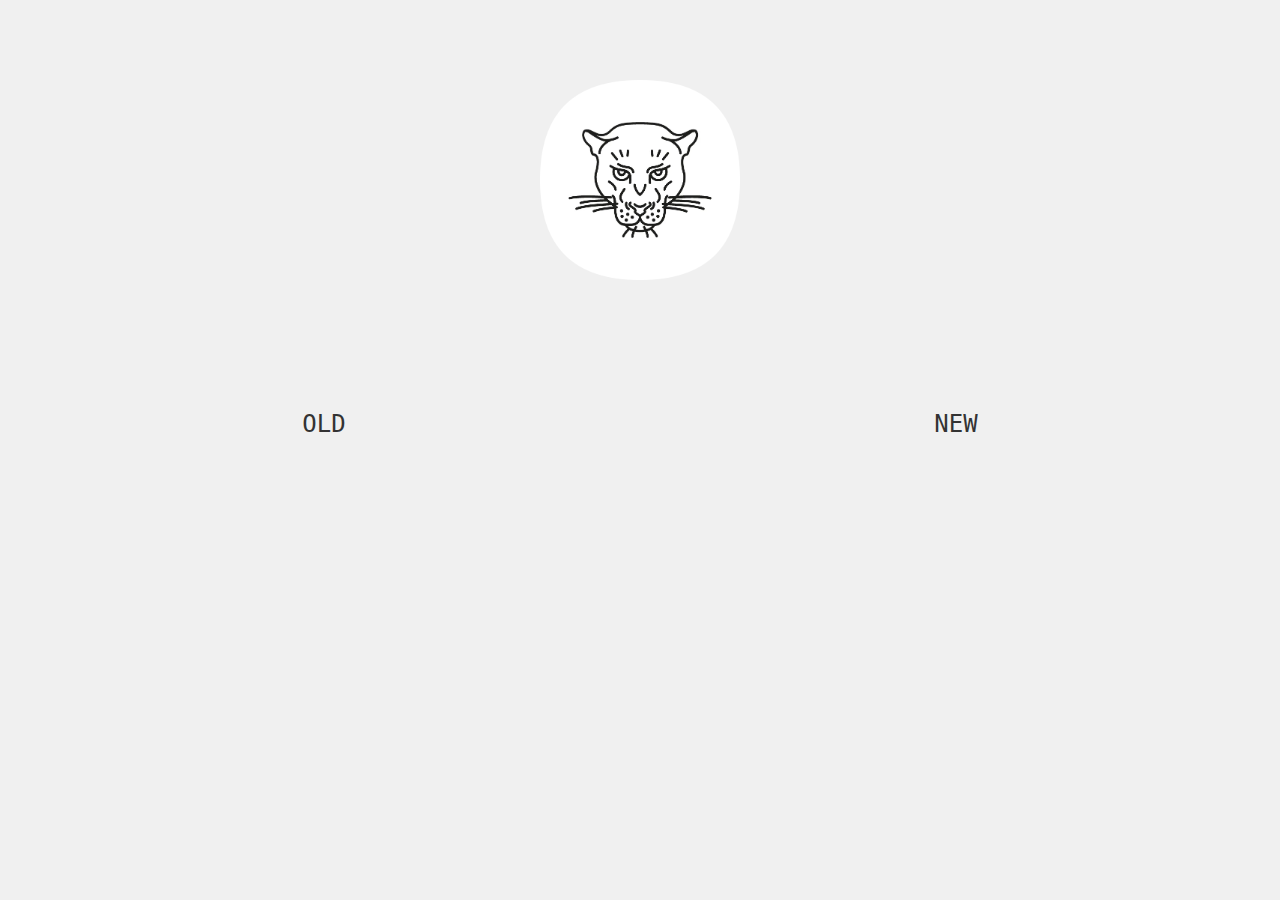
<file: index.html>
<!doctype html>
<html>
	<head>
		<style>
			body{background: #f0f0f0;text-align: center;font-family: monospace;font-size: 24px;}
			img{margin: 5rem auto;display: block;}
			nav{display: flex;align-items: center;}
			a{width: 50%;display: block;padding: 50px;color: #333;text-decoration: none;}
			a:hover{border: 1px solid #333;}
		</style>
	</head>
	<body>
		<img src="https://dilhanc.github.io/LaPanthere/New/img/logo.webp" width="200">
		<nav>
			<a href="https://dilhanc.github.io/LaPanthere/Old/">OLD</a>
			<a href="https://dilhanc.github.io/LaPanthere/New/">NEW</a>
		</nav>
	</body>
</html>
</file>
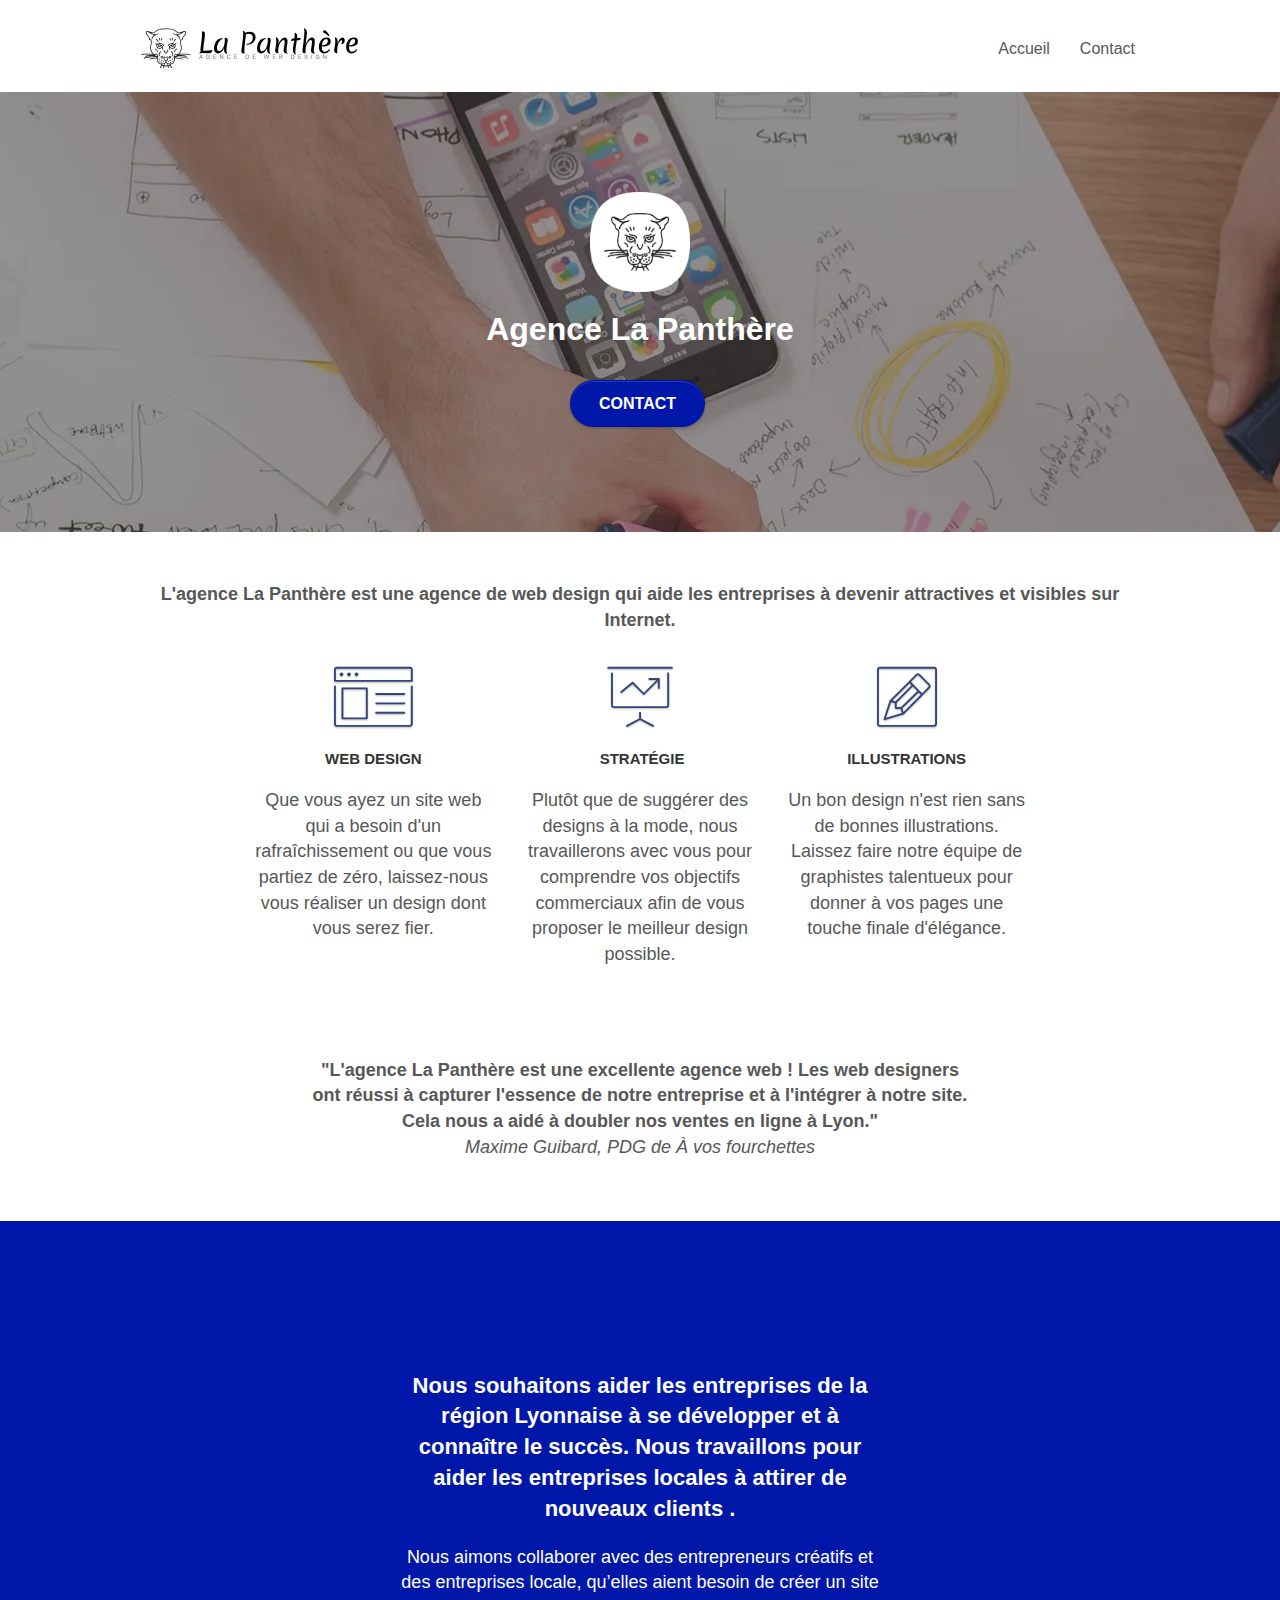
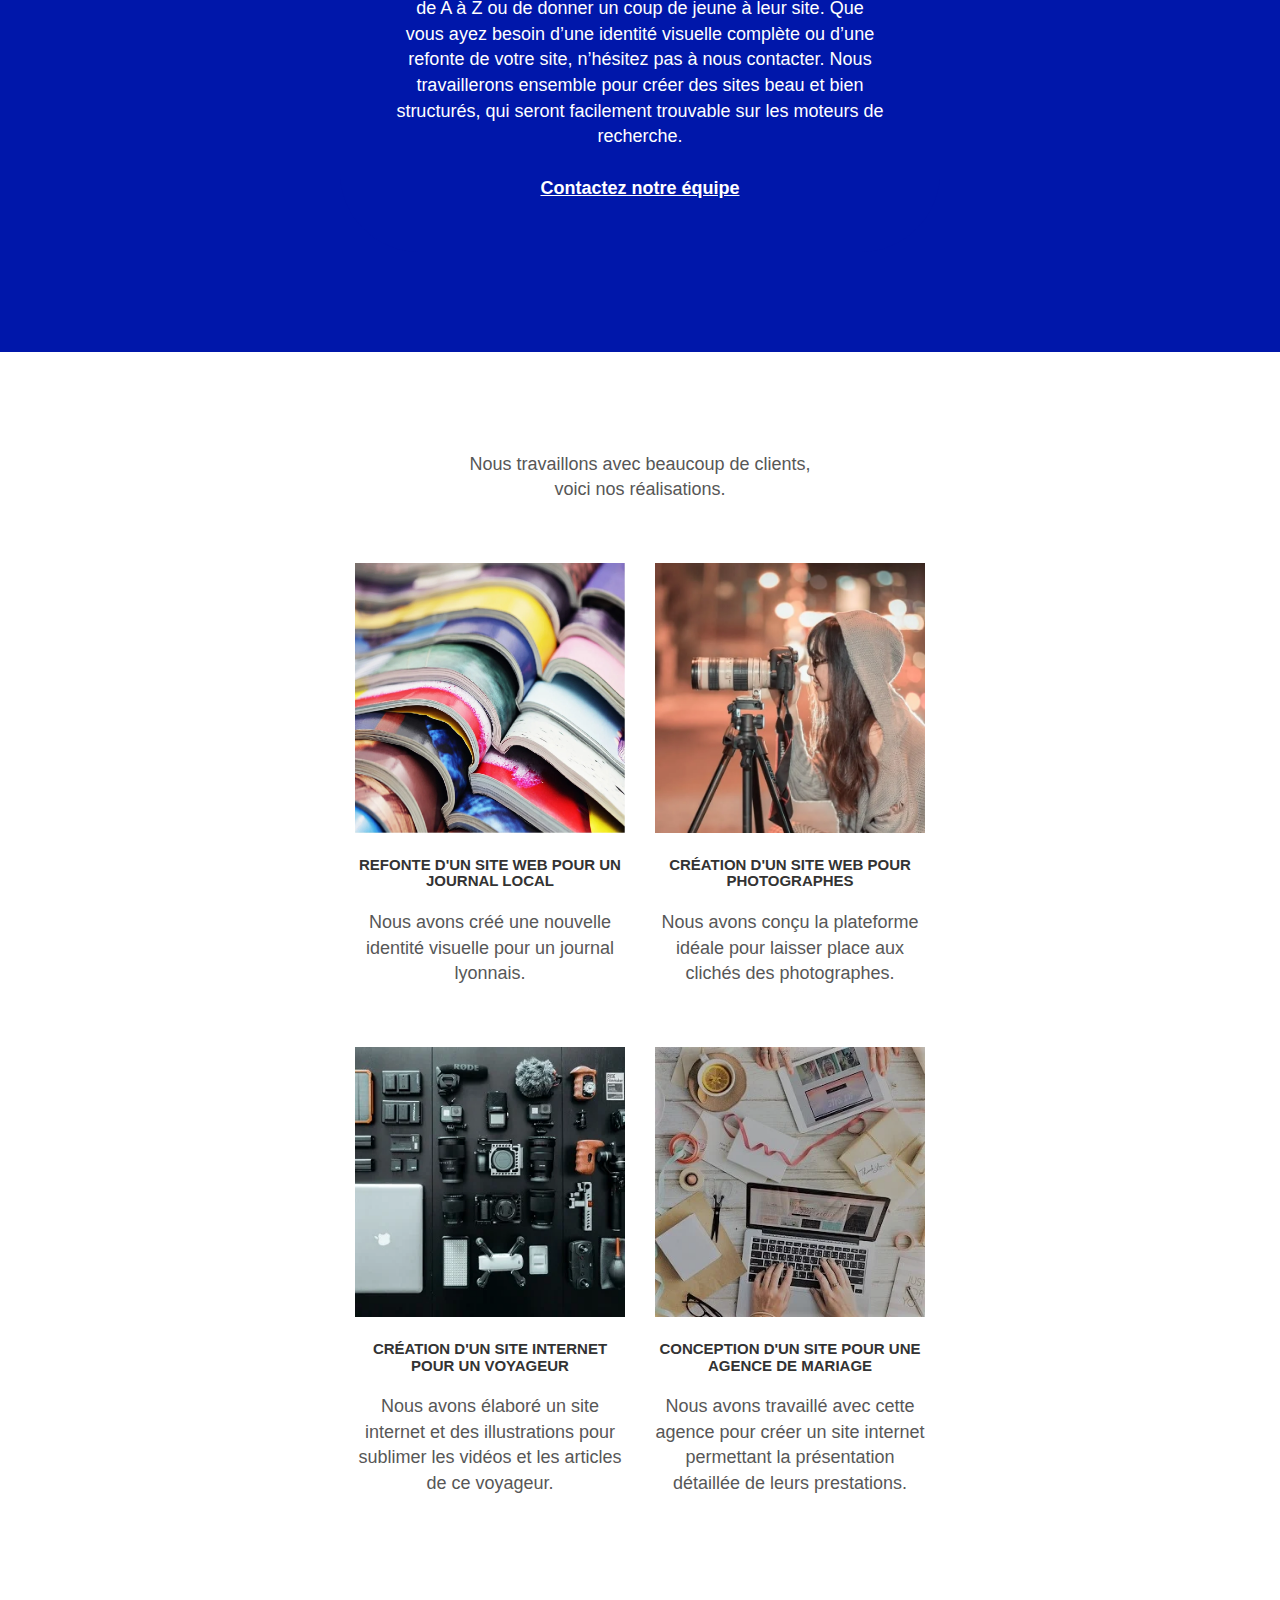
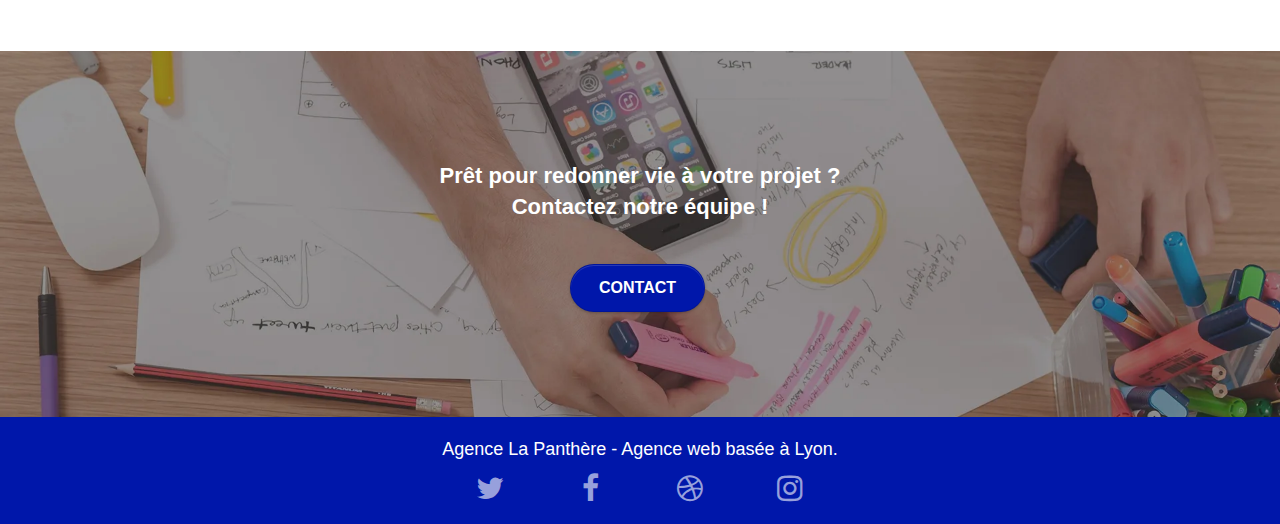
<file: New/index.html>
<!doctype html>
<html lang="fr-FR">
<head>
    <meta charset="utf-8">
    <meta name="keywords" content="seo, google, site web, site internet, agence design lyon">
    <meta name="description" content="La Panthère, entreprise de Web design à Lyon, qui conseille et aide les entreprises quel que soit leur domaine à réaliser leur futur projet.">
    <meta name="viewport" content="width=device-width, initial-scale=1.0, viewport-fit=cover">
	<meta name="robots" content="index, follow">
    <link rel="shortcut icon" type="image/png" href="./img/favicon.webp">
    <link rel="canonical" href="https://dilhanc.github.io/LaPanthere/New/">
	<link rel="stylesheet" type="text/css" href="./css/bootstrap.css">
	<link rel="stylesheet" type="text/css" href="style.css">
	<link rel="stylesheet" type="text/css" href="./css/font-awesome.css">
	<link rel="stylesheet" type="text/css" href="./css/et-line.css">
	
    
	<script src="./js/jquery-2.1.0.js"></script>
	<script src="./js/bootstrap.js"></script>
	<script src="./js/blocs.js"></script>
	<script src="./js/jquery.touchSwipe.js" defer></script>
	<script src="./js/gmaps.js"></script>

    <title>La Panthère - Agence de web design à Lyon</title>

    
<!-- Analytics -->
 
<!-- Analytics END -->
    
</head>
<body>
<!-- Principal conteneur -->
<div class="page-container">
    
<!-- bloc-0 -->
<header>
<div class="bloc bgc-white l-bloc " id="bloc-0">
	<div class="container bloc-sm">

		<nav class="navbar row">
			<div class="navbar-header">
				
				<a class="navbar-brand" href="index.html"><img src="img/agence-la-panthere-monochrome.svg" alt="paris web design logo agence web meilleure agence" height="40" /></a>
				
				<button id="nav-toggle" type="button" class="ui-navbar-toggle navbar-toggle" data-toggle="collapse" data-target=".navbar-1">
					<span class="sr-only">Toggle navigation</span>
					<span class="icon-bar"></span>
					<span class="icon-bar"></span>
					<span class="icon-bar"></span>
				</button>
			</div>
			<div class="collapse navbar-collapse navbar-1 special-dropdown-nav">
				<ul class="site-navigation nav navbar-nav">
					<li>
						<a href="index.html">Accueil</a>
					</li>
					<li>
					</li>
					<li>
						<a href="contact.html">Contact</a>
					</li>
				</ul>
			</div>
		</nav>
	</div>
</div>
<!-- bloc-0 END -->

<!-- bloc-1-presentation -->
<div class="bloc bgc-dark-slate-blue bg-banniere d-bloc bg-t-edge bloc-bg-texture texture-paper b-parallax" id="bloc-1-hero">
	<div class="container bloc-lg">
		<div class="row tight-width-whitespace">
			<div class="col-sm-12">
				<img src="img/logo.webp" class="center-block image-resize-mode" width="100" alt="Agence La Panthère, agence web paris, création logo paris" />
				<h1 class="text-center hero-bloc-text tc-white ">Agence La Panthère</h1>
				<div class="text-center">
					<a href="contact.html" class="btn btn-lg btn-clean btn-rd cta-hero btn-atomic-tangerine" id="cta-hero">Contact</a>
				</div>
			</div>
		</div>
	</div>
</div>
</header>
<!-- bloc-1-presentation END -->

<!-- bloc-2-services -->
<main>
<div class="bloc bgc-white l-bloc" id="bloc-2-services">
	<div class="container bloc-md">
		<div class="row">
			<div class="col-sm-12 text-center">
				<p><strong>L'agence La Panthère est une agence de web design qui aide les entreprises à devenir attractives et visibles sur Internet.</strong></p>
			</div>
		</div>
		<div class="row voffset-lg med-width-whitespace">
			<div class="col-sm-4">
				<div class="text-center">
					<span class="et-icon-browser sm-shadow icon-dark-slate-blue icons icon-lg"></span>
				</div>
				<h3 class="mg-md text-center">
					Web design
				</h3>
				<p class="text-center ">
					Que vous ayez un site web qui a besoin d'un rafraîchissement ou que vous partiez de zéro, laissez-nous vous réaliser un design dont vous serez fier.
				</p>
			</div>
			<div class="col-sm-4">
				<div class="text-center">
					<span class="et-icon-presentation sm-shadow icon-dark-slate-blue icons icon-lg"></span>
				</div>
				<h3 class="mg-md text-center">
					&nbsp;Stratégie
				</h3>
				<p class="text-center ">
					Plutôt que de suggérer des designs à la mode, nous travaillerons avec vous pour comprendre vos objectifs commerciaux afin de vous proposer le meilleur design possible.<br>
				</p>
			</div>
			<div class="col-sm-4">
				<div class="text-center">
					<span class="et-icon-edit sm-shadow icon-dark-slate-blue icons icon-lg"></span>
				</div>
				<h3 class="mg-md text-center">
					Illustrations
				</h3>
				<p class="text-center ">
					Un bon design n'est rien sans de bonnes illustrations. Laissez faire notre équipe de graphistes talentueux pour donner à vos pages une touche finale d'élégance.
				</p>
			</div>
		</div>
		<div class="row voffset-lg voffset">
			<div class="col-xs-12 col-md-8 col-md-offset-2 text-center">
				<p><strong>"L'agence La Panthère est une excellente agence web ! Les web designers ont réussi à capturer l'essence de notre entreprise et à l'intégrer à notre site. Cela nous a aidé à doubler nos ventes en ligne à Lyon."</strong><br><i>Maxime Guibard, PDG de À vos fourchettes</i></p>
			</div>
		</div>
	</div>
</div>
<!-- bloc-2-services END -->

<!-- bloc-3-what-i-do -->
<div class="bloc tc-white bgc-atomic-tangerine bg-presentation d-bloc bloc-bg-texture texture-paper b-parallax" id="bloc-3-what-i-do">
	<div class="container bloc-lg">
		<div class="row tight-width-whitespace black-background">
			<div class="col-sm-12">
				<h2 class="mg-md text-center tc-white">
					Nous souhaitons aider les entreprises de la région Lyonnaise à se développer et à connaître le succès. Nous travaillons pour aider les entreprises locales à attirer de nouveaux clients .<br>
				</h2>
				<p class="text-center white">
					Nous aimons collaborer avec des entrepreneurs créatifs et des entreprises locale, qu’elles aient besoin de créer un site de A à Z ou de donner un coup de jeune à leur site. Que vous ayez besoin d’une identité visuelle complète ou d’une refonte de votre site, n’hésitez pas à nous contacter. Nous travaillerons ensemble pour créer des sites beau et bien structurés, qui seront facilement trouvable sur les moteurs de recherche. <br><br><a class="ltc-white bold-link" href="contact.html">Contactez notre équipe</a><br>
				</p>
			</div>
		</div>
	</div>
</div>
</main>
<!-- bloc-3-what-i-do END -->

<!-- bloc-4-portfolio -->
<article>
<div class="bloc bgc-white bg-lines-h2-bg bg-repeat l-bloc" id="bloc-4-portfolio">
	<div class="container bloc-lg">
		<div class="row">
			<div class="col-sm-12 text-center">
				<p>Nous travaillons avec beaucoup de clients,<br>voici nos réalisations.</p>
			</div>
		</div>
		<div class="row tight-width-whitespace portfolio-row">
			<div class="col-sm-6">
				<a href="#" data-lightbox="img/1.webp" data-gallery-id="gallery-1" data-caption="Refonte d'un site web pour un journal local" data-frame="snapshot-lb"><img src="img/1.webp" alt="paris web design logo agence web meilleure agence et refonte site web journal" class="img-responsive portfolio-thumb" /></a>
				<h3 class="mg-md text-center">
					Refonte d'un site web pour un journal local
				</h3>
				<p class="text-center">
					Nous avons créé une nouvelle identité visuelle pour un journal lyonnais.
				</p>
			</div>
			<div class="col-sm-6">
				<a href="#" data-lightbox="img/2.webp" data-gallery-id="gallery-1" data-caption="Création d'un site web pour photographes" data-frame="snapshot-lb"><img src="img/2.webp" class="img-responsive portfolio-thumb" alt="paris web design logo agence web meilleure agence, Création d'un site web pour photographes" /></a>
				<h3 class="mg-md text-center">
					Création d'un site web pour photographes
				</h3>
				<p class="text-center">
					Nous avons conçu la plateforme idéale pour laisser place aux clichés des photographes.
				</p>
			</div>
		</div>
		<div class="row tight-width-whitespace portfolio-row">
			<div class="col-sm-6">
				<a href="#" data-lightbox="img/3.webp" data-gallery-id="gallery-1" data-caption="Création d'un site internet pour un voyageur" data-frame="snapshot-lb"><img src="img/3.webp" class="img-responsive portfolio-thumb" alt="paris web design logo agence web meilleure agence, Création d'un site web pour voyageur"/></a>
				<h3 class="mg-md text-center">
					Création d'un site internet pour un voyageur
				</h3>
				<p class="text-center">
					Nous avons élaboré un site internet et des illustrations pour sublimer les vidéos et les articles de ce voyageur.
				</p>
			</div>
			<div class="col-sm-6">
				<a href="#" data-lightbox="img/4.webp" data-gallery-id="gallery-1" data-caption="Conception d'un site pour une agence de mariage" data-frame="snapshot-lb"><img src="img/4.webp" class="img-responsive portfolio-thumb" alt="paris web design logo agence web meilleure agence, Création d'un site web pour agence de mariage" /></a>
				<h3 class="mg-md text-center">
					Conception d'un site pour une agence de mariage
				</h3>
				<p class="text-center">
					Nous avons travaillé avec cette agence pour créer un site internet permettant la présentation détaillée de leurs prestations.
				</p>
			</div>
		</div>
	</div>
</div>
</article>
<!-- bloc-4-portfolio END -->

<!-- bloc-5-cta -->
<section>
<div class="bloc bgc-dark-slate-blue bg-banniere d-bloc bloc-bg-texture texture-paper" id="bloc-5-cta">
	<div class="container bloc-lg">
		<div class="row">
			<h2 class="mg-md text-center tc-white">
				Prêt pour redonner vie à votre projet ?<br>Contactez notre équipe !
			</h2>
			<div class="col-sm-12 text-center">
				<a href="contact.html" class="btn btn-atomic-tangerine btn-clean btn-rd btn-lg cta-hero">Contact</a>
			</div>
		</div>
	</div>
</div>
</section>
<!-- bloc-5-cta END -->

<!-- Footer - bloc-8 -->
<footer>
<div class="bloc bgc-atomic-tangerine d-bloc" id="bloc-8">
	<div class="container bloc-sm">
		<div class="row">
			<div class="col-sm-12">
				<p class="text-center white">
					Agence La Panthère - Agence web basée à Lyon.<br>
				</p>
				<div class="row row-no-gutters social">
					<div class="col-sm-3">
						<div class="text-center">
							<a class="social" href="index.html"><span class="fa fa-twitter icon-md"></span></a>
						</div>
					</div>
					<div class="col-sm-3">
						<div class="text-center">
							<a class="social" href="index.html"><span class="fa fa-facebook icon-md"></span></a>
						</div>
					</div>
					<div class="col-sm-3">
						<div class="text-center">
							<a class="social" href="index.html"><span class="fa fa-dribbble icon-md"></span></a>
						</div>
					</div>
					<div class="col-sm-3">
						<div class="text-center">
							<a class="social" href="index.html"><span class="fa fa-instagram icon-md"></span></a>
						</div>
					</div>
					
				</div>
			</div>
		</div>
	</div>
</div>
</footer>
<!-- Footer - bloc-8 END -->

</div>
<!-- Principal conteneur END -->
    

</body>
</html>
</file>
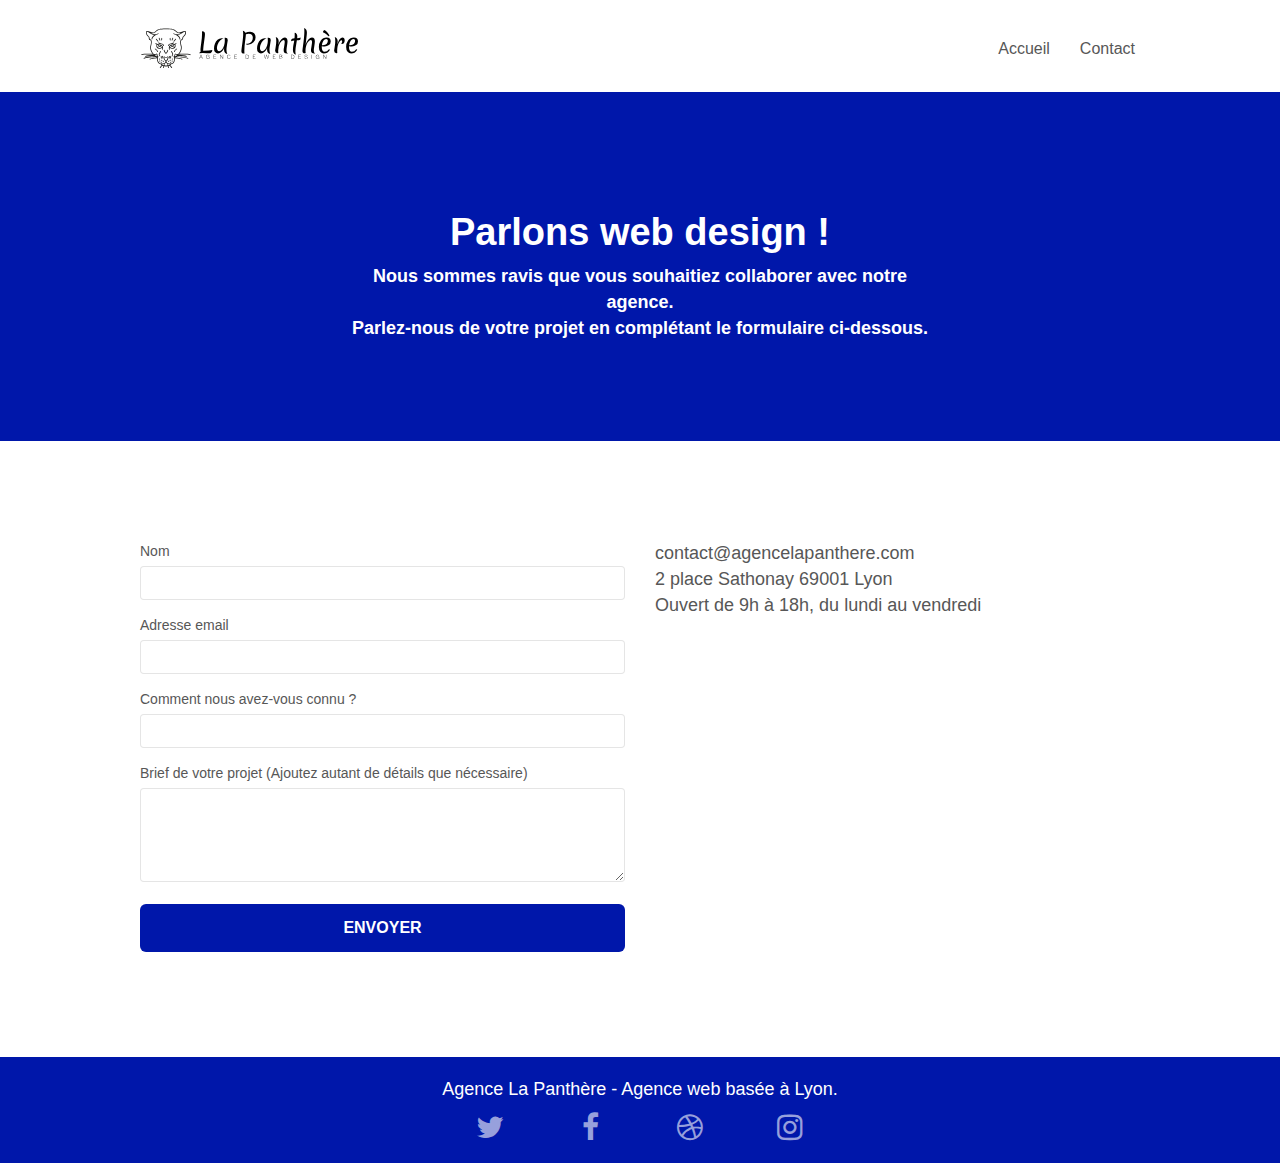
<file: New/contact.html>
<!doctype html>
<html lang="fr-FR">
<head>
    <meta charset="utf-8">
	<meta name="keywords" content="seo, google, site web, site internet, agence design lyon">
    <meta name="description" content="La Panthère, entreprise de Web design à Lyon, qui conseille et aide les entreprises quel que soit leur domaine à réaliser leur futur projet.">
	<meta name="robots" content="index, follow">
    <meta name="viewport" content="width=device-width, initial-scale=1.0, viewport-fit=cover">
    <link rel="shortcut icon" type="image/webp" href="./img/favicon.webp">
    <link rel=”canonical” href=”https://dilhanc.github.io/LaPanthere/New/”/>
	<link rel="stylesheet" type="text/css" href="./css/bootstrap.css">
	<link rel="stylesheet" type="text/css" href="style.css">
	<link rel="stylesheet" type="text/css" href="./css/font-awesome.css">
	<link rel="stylesheet" type="text/css" href="./css/et-line.css">
	
	<script src="./js/jquery-2.1.0.js"></script>
	<script src="./js/bootstrap.js"></script>
	<script src="./js/blocs.js"></script>
	<script src="./js/jqBootstrapValidation.js"></script>
	<script src="./js/formHandler.js"></script>
    <title>La Panthère - Agence de web design à Lyon</title>

    
<!-- Analytics -->
 
<!-- Analytics END -->
    
</head>
<body>
<!-- Principal conteneur -->
<div class="page-container">
    
<!-- bloc-0 -->
<header>
<div class="bloc bgc-white l-bloc " id="bloc-0">
	<div class="container bloc-sm">
		<nav class="navbar row">
			<div class="navbar-header">
				<a class="navbar-brand" href="index.html"><img src="img/agence-la-panthere-monochrome.svg" alt="atlanta web design logo" height="40" /></a>
				<button id="nav-toggle" type="button" class="ui-navbar-toggle navbar-toggle" data-toggle="collapse" data-target=".navbar-1">
					<span class="sr-only">Toggle navigation</span><span class="icon-bar"></span><span class="icon-bar"></span><span class="icon-bar"></span>
				</button>
			</div>
			<div class="collapse navbar-collapse navbar-1 special-dropdown-nav">
				<ul class="site-navigation nav navbar-nav">
					<li>
						<a href="index.html">Accueil</a>
					</li>
					<li>
					</li>
					<li>
						<a href="contact.html">Contact</a>
					</li>
				</ul>
			</div>
		</nav>
	</div>
</div>
<!-- bloc-0 END -->

<!-- bloc-6 -->
<div class="bloc bg-dots-bg bg-repeat bgc-atomic-tangerine d-bloc bloc-bg-texture texture-paper" id="bloc-6">
	<div class="container bloc-lg">
		<div class="row">
			<div class="col-sm-12">
				<h1 class="text-center hero-bloc-text tc-white">
					Parlons web design !
				</h1>
				<p class="text-center mg-lg tc-white tight-width-whitespace">
					Nous sommes ravis que vous souhaitiez collaborer avec notre agence.<br>
					Parlez-nous de votre projet en complétant le formulaire ci-dessous.
				</p>
			</div>
		</div>
	</div>
</div>
</header>
<!-- bloc-6 END -->

<!-- bloc-7 -->
<main>
<div class="bloc bgc-white l-bloc" id="bloc-7">
	<div class="container bloc-lg">
		<div class="row">
			<div class="col-sm-6">
				<form id="form_1" novalidate success-msg="Your message has been sent." fail-msg="Sorry it seems that our mail server is not responding, Sorry for the inconvenience!">
					<div class="form-group">
						<label for="fname">
							Nom
						</label>
						<input type="text" id="fname" class="form-control" required />
					</div>
					<div class="form-group">
						<label for="email">
							Adresse email
						</label>
						<input id="email" class="form-control" type="email" required />
					</div>
					<div class="form-group">
						<label for="info">
							Comment nous avez-vous connu ?
						</label>
						<input class="form-control" type="email" required id="info" />
					</div>
					<div class="form-group">
						<label for="message">
							Brief de votre projet (Ajoutez autant de détails que nécessaire)<br>
						</label><textarea id="message" class="form-control" rows="4" cols="50" required></textarea>
					</div> 
					<button class="bloc-button btn btn-lg btn-block cta-hero btn-atomic-tangerine" type="submit">
						Envoyer
					</button>
				</form>
			</div>
			<div class="col-sm-6">
				<p>
					contact@agencelapanthere.com<br>2 place Sathonay 69001 Lyon<br>Ouvert de 9h à 18h, du lundi au vendredi<br>
				</p>
			</div>
		</div>
	</div>
</div>
</main>
<!-- bloc-7 END -->

<!-- ScrollToTop Button -->
<a class="bloc-button btn btn-d scrollToTop" onclick="scrollToTarget('1')"><span class="fa fa-chevron-up"></span></a>
<!-- ScrollToTop Button END-->


<!-- Footer - bloc-8 -->
<footer>
<div class="bloc bgc-atomic-tangerine d-bloc" id="bloc-8">
	<div class="container bloc-sm">
		<div class="row">
			<div class="col-sm-12">
				<p class="text-center white">
					Agence La Panthère - Agence web basée à Lyon.<br>
				</p>
				<div class="row row-no-gutters social">
					<div class="col-sm-3">
						<div class="text-center">
							<a class="social" href="index.html"><span class="fa fa-twitter icon-md"></span></a>
						</div>
					</div>
					<div class="col-sm-3">
						<div class="text-center">
							<a class="social" href="index.html"><span class="fa fa-facebook icon-md"></span></a>
						</div>
					</div>
					<div class="col-sm-3">
						<div class="text-center">
							<a class="social" href="index.html"><span class="fa fa-dribbble icon-md"></span></a>
						</div>
					</div>
					<div class="col-sm-3">
						<div class="text-center">
							<a class="social" href="index.html"><span class="fa fa-instagram icon-md"></span></a>
						</div>
					</div>
				</div>
			</div>
		</div>
	</div>
</div>
</footer>
<!-- Footer - bloc-8 END -->

</div>
<!-- Principal conteneur END -->
    

</body>
</html>
</file>
<file: New/style.css>
body {
    margin: 0;
    padding: 0;
    background: #FFF;
    overflow-x: hidden;
    -webkit-font-smoothing: antialiased;
    -moz-osx-font-smoothing: grayscale;
}

a,
button {
    transition: all .3s ease-in-out;
    outline: none!important;
}

a:hover {
    text-decoration: none;
    cursor: pointer;
}

#page-loading-blocs-notifaction {
    position: fixed;
    top: 0;
    bottom: 0;
    width: 100%;
    z-index: 100000;
    background: #FFFFFF url("img/pageload-spinner.gif") no-repeat center center;
}

.bloc {
    width: 100%;
    clear: both;
    background: 50% 50% no-repeat;
    padding: 0 50px;
    -webkit-background-size: cover;
    -moz-background-size: cover;
    -o-background-size: cover;
    background-size: cover;
    position: relative;
}

.bloc .container {
    padding-left: 0;
    padding-right: 0;
}

.bloc-lg {
    padding: 100px 50px;
}

.bloc-md {
    padding: 50px;
}

.bloc-sm {
    padding: 20px 50px;
}

.bg-center,
.bg-l-edge,
.bg-r-edge,
.bg-t-edge,
.bg-b-edge,
.bg-tl-edge,
.bg-bl-edge,
.bg-tr-edge,
.bg-br-edge,
.bg-repeat {
    -webkit-background-size: auto!important;
    -moz-background-size: auto!important;
    -o-background-size: auto!important;
    background-size: auto!important;
}

.bg-repeat {
    background: repeat;
}

.bg-t-edge {
    background: top no-repeat;
}

.bloc-bg-texture::before {
    content: "";
    background-size: 2px 2px;
    position: absolute;
    top: 0;
    bottom: 0;
    left: 0;
    right: 0;
}

/* .texture-paper::before {
    background: url("img/texture-paper.png");
    background-size: 280px 280px;
} */

.b-parallax {
    background-attachment: fixed;
}

.d-bloc {
    color: rgba(255, 255, 255, .7);
}

.d-bloc button:hover {
    color: rgba(255, 255, 255, .9);
}

.d-bloc .icon-round,
.d-bloc .icon-square,
.d-bloc .icon-rounded,
.d-bloc .icon-semi-rounded-a,
.d-bloc .icon-semi-rounded-b {
    border-color: rgba(255, 255, 255, .9);
}

.d-bloc .divider-h span {
    border-color: rgba(255, 255, 255, .2);
}

.d-bloc .a-btn,
.d-bloc .navbar a,
.d-bloc .navbar-brand,
.d-bloc a .icon-sm,
.d-bloc a .icon-md,
.d-bloc a .icon-lg,
.d-bloc a .icon-xl,
.d-bloc h1 a,
.d-bloc h2 a,
.d-bloc h3 a,
.d-bloc h4 a,
.d-bloc h5 a,
.d-bloc h6 a,
.d-bloc p a {
    color: rgba(255, 255, 255, .6);
}

.d-bloc .a-btn:hover,
.d-bloc .navbar a:hover,
.d-bloc .navbar-brand:hover,
.d-bloc a:hover .icon-sm,
.d-bloc a:hover .icon-md,
.d-bloc a:hover .icon-lg,
.d-bloc a:hover .icon-xl,
.d-bloc h1 a:hover,
.d-bloc h2 a:hover,
.d-bloc h3 a:hover,
.d-bloc h4 a:hover,
.d-bloc h5 a:hover,
.d-bloc h6 a:hover,
.d-bloc p a:hover {
    color: rgba(255, 255, 255, 1);
}

.d-bloc .navbar-toggle .icon-bar {
    background: rgba(255, 255, 255, 1);
}

.d-bloc .btn-wire,
.d-bloc .btn-wire:hover {
    color: rgba(255, 255, 255, 1);
    border-color: rgba(255, 255, 255, 1);
}

.d-bloc .panel {
    color: rgba(0, 0, 0, .5);
}

.d-bloc .panel button:hover {
    color: rgba(0, 0, 0, .7);
}

.d-bloc .panel icon {
    border-color: rgba(0, 0, 0, .7);
}

.d-bloc .panel .divider-h span {
    border-color: rgba(0, 0, 0, .1);
}

.d-bloc .panel .a-btn {
    color: rgba(0, 0, 0, .6);
}

.d-bloc .panel .a-btn:hover {
    color: rgba(0, 0, 0, 1);
}

.d-bloc .panel .btn-wire,
.d-bloc .panel .btn-wire:hover {
    color: rgba(0, 0, 0, .7);
    border-color: rgba(0, 0, 0, .3);
}

.d-bloc .panel,
.l-bloc {
    color: rgba(0, 0, 0, .5);
}

.d-bloc .panel button:hover,
.l-bloc button:hover {
    color: rgba(0, 0, 0, .7);
}

.l-bloc .icon-round,
.l-bloc .icon-square,
.l-bloc .icon-rounded,
.l-bloc .icon-semi-rounded-a,
.l-bloc .icon-semi-rounded-b {
    border-color: rgba(0, 0, 0, .7);
}

.d-bloc .panel .divider-h span,
.l-bloc .divider-h span {
    border-color: rgba(0, 0, 0, .1);
}

.d-bloc .panel .a-btn,
.l-bloc .a-btn,
.l-bloc .navbar a,
.l-bloc .navbar-brand,
.l-bloc a .icon-sm,
.l-bloc a .icon-md,
.l-bloc a .icon-lg,
.l-bloc a .icon-xl,
.l-bloc h1 a,
.l-bloc h2 a,
.l-bloc h3 a,
.l-bloc h4 a,
.l-bloc h5 a,
.l-bloc h6 a,
.l-bloc p a {
    color: rgba(0, 0, 0, .6);
}

.d-bloc .panel .a-btn:hover,
.l-bloc .a-btn:hover,
.l-bloc .navbar a:hover,
.l-bloc .navbar-brand:hover,
.l-bloc a:hover .icon-sm,
.l-bloc a:hover .icon-md,
.l-bloc a:hover .icon-lg,
.l-bloc a:hover .icon-xl,
.l-bloc h1 a:hover,
.l-bloc h2 a:hover,
.l-bloc h3 a:hover,
.l-bloc h4 a:hover,
.l-bloc h5 a:hover,
.l-bloc h6 a:hover,
.l-bloc p a:hover {
    color: rgba(0, 0, 0, 1);
}

.l-bloc .navbar-toggle .icon-bar {
    color: rgba(0, 0, 0, .6);
}

.d-bloc .panel .btn-wire,
.d-bloc .panel .btn-wire:hover,
.l-bloc .btn-wire,
.l-bloc .btn-wire:hover {
    color: rgba(0, 0, 0, .7);
    border-color: rgba(0, 0, 0, .3);
}

.voffset {
    margin-top: 30px;
}

.voffset-lg {
    margin-top: 80px;
}

.row-no-gutters {
    margin-right: 0;
    margin-left: 0;
}

.row.row-no-gutters > [class^="col-"],
.row.row-no-gutters > [class*=" col-"] {
    padding-right: 0;
    padding-left: 0;
}

#bloc-1-hero h1 {
    font-size: 32px;
}

.navbar {
    margin-bottom: 0;
    z-index: 1;
}

.navbar-brand {
    height: auto;
    padding: 3px 15px;
    font-size: 25px;
    font-weight: normal;
    font-weight: 600;
    line-height: 44px;
}

.navbar-brand img {
    max-height: 200px;
    margin: 0 5px 0 0;
    display: inline;
}

.navbar-brand img[src$=svg] {
    min-width: 100px;
}

.nav-center .navbar-brand img {
    margin: 0;
}

.navbar .nav {
    padding-top: 2px;
    margin-right: -16px;
    float: right;
    z-index: 1;
}

.nav > li {
    float: left;
    margin-top: 4px;
    font-size: 16px;
}

.navbar-nav .open .dropdown-menu > li > a {
    text-align: inherit;
}

.nav > li a:hover,
.nav > li a:focus {
    background: transparent;
}

.navbar-toggle {
    margin: 10px 10px 0 0;
    border: 0px;
}

.navbar-toggle:hover {
    background: transparent!important;
}

.navbar-toggle .icon-bar {
    background-color: rgba(0, 0, 0, .5);
    width: 26px;
}

.nav-invert .navbar .nav {
    float: left;
}

.nav-invert .navbar-header,
.nav-invert .navbar-brand {
    float: right;
    position: relative;
    z-index: 2;
}

@media (min-width: 768px) {
    .site-navigation {
        position: absolute;
        top: 50%;
        right: 20px;
        transform: translate(0, -50%);
        -webkit-transform: translateY(-50%);
    }
    .nav > li .dropdown-menu a,
    .nav > li .dropdown-menu a:hover {
        color: #484848;
    }
    .nav-invert .site-navigation {
        left: 0;
        right: 0;
    }
    .nav-center {
        text-align: center;
    }
    .nav-center .navbar-header {
        width: 100%;
    }
    .nav-center .navbar-header,
    .nav-center .navbar-brand,
    .nav-center .nav > li {
        float: none;
        display: inline-block;
    }
    .nav-center .site-navigation {
        position: relative;
        width: 100%;
        right: 0;
        margin-right: 0px;
        margin-top: 20px;
    }
    .nav-center.mini-nav .navbar-toggle {
        float: none;
        margin: 10px auto 0;
    }
}

.nav > li > .dropdown a {
    background: none!important;
    display: block;
    padding: 14px 15px;
}

nav .caret {
    margin: 0 5px;
}

.dropdown-menu .dropdown-menu {
    top: -8px;
    left: 100%;
}

.dropdown-menu .dropmenu-flow-right {
    top: 100%;
    left: 0;
    margin-left: -1px;
    border-top-left-radius: 0;
    border-top-right-radius: 0;
}

.dropdown-menu .dropdown span {
    border: 4px solid black;
    border-top-color: transparent;
    border-right-color: transparent;
    border-bottom-color: transparent;
    margin: 6px -5px 0 0!important;
    float: right;
}

.mg-md {
    margin-top: 10px;
    margin-bottom: 20px;
}

.mg-lg {
    margin-top: 10px;
    margin-bottom: 40px;
}

.btn {
    margin: 0 5px 5px 0;
}

.btn.pull-right {
    margin: 0 0 5px 5px;
}

.btn-d,
.btn-d:hover,
.btn-d:focus {
    color: #FFF;
    background: rgba(0, 0, 0, .3);
}

button {
    outline: none!important;
}

.btn-rd {
    border-radius: 40px;
}

.btn-clean {
    border: 1px solid rgba(0, 0, 0, .08);
    border-bottom-color: rgba(0, 0, 0, .1);
    text-shadow: 0 1px 0 rgba(0, 0, 1, .1);
    box-shadow: 0 1px 3px rgba(0, 0, 1, .25), inset 0 1px 0 0 rgba(255, 255, 255, .15);
}

.icon-md {
    font-size: 30px!important;
}

.icon-lg {
    font-size: 60px!important;
}

.sm-shadow {
    text-shadow: 0 1px 2px rgba(0, 0, 0, .3);
}

.panel-sq,
.panel-sq .panel-heading,
.panel-sq .panel-footer {
    border-radius: 0;
}

.panel-rd {
    border-radius: 30px;
}

.panel-rd .panel-heading {
    border-radius: 29px 29px 0 0;
}

.panel-rd .panel-footer {
    border-radius: 0 0 29px 29px;
}

.form-control {
    border-color: rgba(0, 0, 0, .1);
    box-shadow: none;
}

.scrollToTop {
    width: 40px;
    height: 40px;
    position: fixed;
    bottom: 20px;
    right: 20px;
    opacity: 0;
    z-index: 500;
    transition: all .3s ease-in-out;
}

.scrollToTop span {
    margin-top: 6px;
}

.showScrollTop {
    font-size: 14px;
    opacity: 1;
}

a[data-lightbox] {
    position: relative;
    display: block;
    text-align: center;
}

a[data-lightbox]:hover::before {
    content: "+";
    font-family: "HelveticaNeue-Light", "Helvetica Neue Light", "Helvetica Neue", Helvetica, Arial;
    font-size: 32px;
    width: 50px;
    height: 50px;
    margin-left: -25px;
    border-radius: 50%;
    background: rgba(0, 0, 0, .6);
    color: #FFF;
    font-weight: 100;
    z-index: 1;
    position: absolute;
    top: 50%;
    transform: translateY(-50%);
    -webkit-transform: translateY(-50%);
}

a[data-lightbox]:hover img {
    opacity: 0.6;
    -webkit-animation-fill-mode: none;
    animation-fill-mode: none;
}

#lightbox-modal {
    display: flex;
    align-items: center;
}

#lightbox-modal .modal-dialog {
    width: 90%;
    max-width: 900px;
    margin: 0 auto 0;
}

#lightbox-modal .modal-dialog img {
    max-height: 90vh;
    margin: 0 auto;
}

.lightbox-caption {
    padding: 20px;
    color: #FFF;
    background: rgba(0, 0, 0, .5);
    position: absolute;
    left: 15px;
    right: 15px;
    bottom: 5px;
}

.close-lightbox {
    color: #FFF;
    font-size: 30px;
    position: absolute;
    top: 20px;
    right: 20px;
    z-index: 20;
    background: rgba(0, 0, 0, .5);
    border: none;
    line-height: 30px;
    padding: 0 9px 5px;
    opacity: 0.3;
}

.close-lightbox:hover,
.next-lightbox:hover,
.prev-lightbox:hover {
    opacity: 1.0;
    color: #FFF;
}

.next-lightbox,
.prev-lightbox {
    font-size: 20px;
    color: rgba(255, 255, 255, .9);
    background: rgba(0, 0, 0, .5);
    transition: all .2s ease-in-out;
    position: absolute;
    top: 45%;
    z-index: 1;
    opacity: 0.4;
}

.next-lightbox {
    padding: 6px 8px 1px 13px;
    right: 25px;
}

.prev-lightbox {
    padding: 6px 13px 1px 10px;
    left: 25px;
}

.snapshot-lb .modal-body {
    padding-bottom: 45px;
}

.snapshot-lb .lightbox-caption {
    padding: 0;
    color: rgba(0, 0, 0, .5);
    background: none;
}

h1,
h2,
h3,
h4,
h5,
h6,
p,
label,
.btn,
a {
    font-family: "helvetica";
    font-weight: 400;
    color: #575757!important;
}

.container {
    max-width: 1000px;
}

.hero-bloc-text {
    font-size: 38px;
}

.hero-bloc-text-sub {
    font-size: 36px;
}

.statement-bloc-text {
    line-height: 26px;
    font-style: italic;
    font-size: 20px;
    text-align: center;
    font-weight: lighter;
    max-width: 520px;
    margin: auto auto auto auto;
}

p {
    font-size: 18px;
}

.tight-width-whitespace {
    max-width: 600px;
    margin: auto auto auto auto;
}

.h1 {
    font-size: 20px;
    font-family: "Open Sans";
}

.cta-hero {
    margin-top: 22px;
    color: #FFFFFF!important;
    text-transform: uppercase;
    padding: 12px 28px 12px 28px;
    font-size: 16px;
    font-weight: 700;
}

.social {
    max-width: 400px;
    margin: auto auto auto auto;
}

h2 {
    font-size: 22px;
    line-height: 1.4em;
}

h3 {
    font-size: 15px;
    text-transform: uppercase;
    font-weight: 700;
    color: #333333!important;
}

.med-width-whitespace {
    max-width: 800px;
    margin: auto auto auto auto;
    box-shadow: 0px 0px 0px #000000;
}

h1 {
    color: #333333!important;
}

h4 {
    color: #333333!important;
}

.icons {
    margin-bottom: 14px;
    margin-top: 24px;
}

.white {
    color: #FFFFFF!important;
}

.portfolio-thumb {
    margin-bottom: 24px;
}

.portfolio-row {
    margin-bottom: 44px;
    margin-top: 50px;
}

.avatar {
    box-shadow: 0px 4px 9px rgba(0, 0, 0, 0.3);
}

.black-background {
    background-color: #0017aab7;
    padding: 40px 40px 40px 40px;
    border-radius: 8rem;
}

.bold-link {
    font-weight: 900;
    text-decoration: underline!important;
}

.bgc-white {
    background-color: #FFFFFF;
}

.bgc-dark-slate-blue {
    background-color: #364577;
}

.bgc-atomic-tangerine {
    background-color: #0017aa;
}

.tc-white {
    color: #ffffff!important;
    font-weight: bold;
}

.btn-atomic-tangerine {
    background: #0017aa;
    color: #FFFFFF!important;
}

.btn-atomic-tangerine:hover {
    background: #182fff!important;
    color: #FFFFFF!important;
}

.ltc-white {
    color: #ffffff!important;
}

.ltc-white:hover {
    color: #182fff!important;
}

.ltc-atomic-tangerine {
    color: #6c70f3!important;
}

.ltc-atomic-tangerine:hover {
    color: #c27956!important;
}

.icon-dark-slate-blue {
    color: #364577!important;
    border-color: #364577!important;
}

/* .bg-dots-bg {
    background-image: url("img/dots-bg.png");
} */

/* .bg-lines-h2-bg {
    background-image: url("img/lines-h2-bg.png");
} */

.bg-banniere {
    background-image: url("img/agence-la-panthere.webp");
}

.bg-presentation {
    background-image: url("img/image-de-presentation.webp");
}

@media (max-width: 1024px) {
    .bloc {
        padding-left: 20px;
        padding-right: 20px;
    }
    .bloc.full-width-bloc,
    .bloc-tile-2.full-width-bloc .container,
    .bloc-tile-3.full-width-bloc .container,
    .bloc-tile-4.full-width-bloc .container {
        padding-left: 0;
        padding-right: 0;
    }
}

@media (max-width: 992px) and (min-width: 768px) {
    .navbar .nav {
        max-width: 80%
    }
    .nav-center.navbar .nav {
        max-width: 100%
    }
}

/* @media only screen and (min-device-width: 768px) and (max-device-width: 1024px) and (orientation: landscape) {
    .b-parallax {
        background-attachment: scroll;
    }
} */

/* @media only screen and (min-device-width: 1024px) and (max-device-width: 1366px) and (-webkit-min-device-pixel-ratio: 1.5) {
    .b-parallax {
        background-attachment: scroll;
    }
} */

@media (max-width: 991px) {
    .container {
        width: 100%;
    }
    .b-parallax {
        background-attachment: scroll;
    }
    .page-container,
    #hero-bloc {
        overflow-x: hidden;
        position: relative;
    }
    /* .bloc {
        padding-left: constant(safe-area-inset-left);
        padding-right: constant(safe-area-inset-right);
    } */
    .bloc-group,
    .bloc-group .bloc {
        display: block;
        width: 100%;
    }
    /* .bloc-fill-screen .fill-bloc-top-edge,
    .bloc-fill-screen .fill-bloc-bottom-edge {
        padding: 0 20px;
        padding-left: constant(safe-area-inset-left);
        padding-right: constant(safe-area-inset-right);
    } */
}

@media (max-width: 767px) {
    .page-container {
        overflow-x: hidden;
        position: relative;
    }
    h1,
    h2,
    h3,
    h4,
    h5,
    h6,
    p,
    #disqus_thread {
        padding-left: 10px!important;
        padding-right: 10px!important;
    }
    .b-parallax {
        background-attachment: scroll;
    }
    .navbar .nav {
        padding-top: 0;
        border-top: 1px solid rgba(0, 0, 0, .2);
        float: none!important;
    }
    .navbar.row {
        margin-left: 0;
        margin-right: 0;
    }
    .site-navigation {
        position: inherit;
        transform: none;
        -webkit-transform: none;
        -ms-transform: none;
    }
    .nav > li {
        margin-top: 0;
        border-bottom: 1px solid rgba(0, 0, 0, .1);
        background: rgba(0, 0, 0, .05);
        text-align: left;
        padding-left: 15px;
        width: 100%;
    }
    .nav > li:hover {
        background: rgba(0, 0, 0, .08);
    }
    .dropdown .dropdown a .caret {
        float: none;
        margin: 5px 0 0 10px!important;
        border: 4px solid black;
        border-bottom-color: transparent;
        border-right-color: transparent;
        border-left-color: transparent;
    }
    #hero-bloc .navbar .nav {
        background: rgba(0, 0, 0, .8);
    }
    #hero-bloc .navbar .nav a {
        color: rgba(255, 255, 255, .6);
    }
    .hero {
        padding: 50px 0;
    }
    .hero-nav {
        left: -1px;
        right: -1px;
    }
    .navbar-collapse {
        padding: 0;
        overflow-x: hidden;
        -webkit-box-shadow: none;
        box-shadow: none;
    }
    .navbar-brand img {
        max-height: 40px;
        width: auto;
    }
    .nav-invert .navbar-header {
        float: none;
        width: 100%;
    }
    .nav-invert .navbar-toggle {
        float: left;
        margin-left: 10px;
    }
    .bloc {
        padding-left: 0;
        padding-right: 0;
    }
    .bloc-xxl,
    .bloc-xl,
    .bloc-lg {
        padding: 40px 0;
    }
    .bloc-sm,
    .bloc-md {
        padding-left: 0;
        padding-right: 0;
    }
    .bloc-tile-2 .container,
    .bloc-tile-3 .container,
    .bloc-tile-4 .container,
    .bloc-fill-screen .fill-bloc-top-edge,
    .bloc-fill-screen .fill-bloc-bottom-edge {
        padding-left: 0;
        padding-right: 0;
    }
    .a-block {
        padding: 0 10px;
    }
    .btn-dwn {
        display: none;
    }
    .voffset {
        margin-top: 5px;
    }
    .voffset-md {
        margin-top: 20px;
    }
    .voffset-lg {
        margin-top: 30px;
    }
    form {
        padding: 5px;
    }
    .close-lightbox {
        display: inline-block;
    }
    .blocsapp-device-iphone5 {
        background-size: 216px 425px;
        padding-top: 60px;
        width: 216px;
        height: 425px;
    }
    .blocsapp-device-iphone5 img {
        width: 180px;
        height: 320px;
    }
}

@media (max-width: 400px) {
    .bloc {
        padding-left: 0;
        padding-right: 0;
    }
}

@media (max-width: 767px) {
    .bloc-mob-center-text {
        text-align: center;
    }
}

@media (max-width:767px) { 
    .portfolio-thumb {
        width: 60%;
        margin: auto;
    }
}
</file>
<file: New/css/et-line.css>
@font-face {
    font-family: et-line;
    src: url(../fonts/et-line.eot);
    src: url(../fonts/et-line.eot?#iefix) format('embedded-opentype'), url(../fonts/et-line.woff) format('woff'), url(../fonts/et-line.ttf) format('truetype'), url(../fonts/et-line.svg#et-line) format('svg');
    font-weight: 400;
    font-style: normal
}

.et-icon-adjustments,
.et-icon-alarmclock,
.et-icon-anchor,
.et-icon-aperture,
.et-icon-attachment,
.et-icon-bargraph,
.et-icon-basket,
.et-icon-beaker,
.et-icon-bike,
.et-icon-book-open,
.et-icon-briefcase,
.et-icon-browser,
.et-icon-calendar,
.et-icon-camera,
.et-icon-caution,
.et-icon-chat,
.et-icon-circle-compass,
.et-icon-clipboard,
.et-icon-clock,
.et-icon-cloud,
.et-icon-compass,
.et-icon-desktop,
.et-icon-dial,
.et-icon-document,
.et-icon-documents,
.et-icon-download,
.et-icon-dribbble,
.et-icon-edit,
.et-icon-envelope,
.et-icon-expand,
.et-icon-facebook,
.et-icon-flag,
.et-icon-focus,
.et-icon-gears,
.et-icon-genius,
.et-icon-gift,
.et-icon-global,
.et-icon-globe,
.et-icon-googleplus,
.et-icon-grid,
.et-icon-happy,
.et-icon-hazardous,
.et-icon-heart,
.et-icon-hotairballoon,
.et-icon-hourglass,
.et-icon-key,
.et-icon-laptop,
.et-icon-layers,
.et-icon-lifesaver,
.et-icon-lightbulb,
.et-icon-linegraph,
.et-icon-linkedin,
.et-icon-lock,
.et-icon-magnifying-glass,
.et-icon-map,
.et-icon-map-pin,
.et-icon-megaphone,
.et-icon-mic,
.et-icon-mobile,
.et-icon-newspaper,
.et-icon-notebook,
.et-icon-paintbrush,
.et-icon-paperclip,
.et-icon-pencil,
.et-icon-phone,
.et-icon-picture,
.et-icon-pictures,
.et-icon-piechart,
.et-icon-presentation,
.et-icon-pricetags,
.et-icon-printer,
.et-icon-profile-female,
.et-icon-profile-male,
.et-icon-puzzle,
.et-icon-quote,
.et-icon-recycle,
.et-icon-refresh,
.et-icon-ribbon,
.et-icon-rss,
.et-icon-sad,
.et-icon-scissors,
.et-icon-scope,
.et-icon-search,
.et-icon-shield,
.et-icon-speedometer,
.et-icon-strategy,
.et-icon-streetsign,
.et-icon-tablet,
.et-icon-target,
.et-icon-telescope,
.et-icon-toolbox,
.et-icon-tools,
.et-icon-tools-2,
.et-icon-trophy,
.et-icon-tumblr,
.et-icon-twitter,
.et-icon-upload,
.et-icon-video,
.et-icon-wallet,
.et-icon-wine {
    font-family: et-line;
    speak: none;
    font-style: normal;
    font-weight: 400;
    font-variant: normal;
    text-transform: none;
    line-height: 1;
    -webkit-font-smoothing: antialiased;
    -moz-osx-font-smoothing: grayscale;
    display: inline-block
}

.et-icon-mobile:before {
    content: "\e000"
}

.et-icon-laptop:before {
    content: "\e001"
}

.et-icon-desktop:before {
    content: "\e002"
}

.et-icon-tablet:before {
    content: "\e003"
}

.et-icon-phone:before {
    content: "\e004"
}

.et-icon-document:before {
    content: "\e005"
}

.et-icon-documents:before {
    content: "\e006"
}

.et-icon-search:before {
    content: "\e007"
}

.et-icon-clipboard:before {
    content: "\e008"
}

.et-icon-newspaper:before {
    content: "\e009"
}

.et-icon-notebook:before {
    content: "\e00a"
}

.et-icon-book-open:before {
    content: "\e00b"
}

.et-icon-browser:before {
    content: "\e00c"
}

.et-icon-calendar:before {
    content: "\e00d"
}

.et-icon-presentation:before {
    content: "\e00e"
}

.et-icon-picture:before {
    content: "\e00f"
}

.et-icon-pictures:before {
    content: "\e010"
}

.et-icon-video:before {
    content: "\e011"
}

.et-icon-camera:before {
    content: "\e012"
}

.et-icon-printer:before {
    content: "\e013"
}

.et-icon-toolbox:before {
    content: "\e014"
}

.et-icon-briefcase:before {
    content: "\e015"
}

.et-icon-wallet:before {
    content: "\e016"
}

.et-icon-gift:before {
    content: "\e017"
}

.et-icon-bargraph:before {
    content: "\e018"
}

.et-icon-grid:before {
    content: "\e019"
}

.et-icon-expand:before {
    content: "\e01a"
}

.et-icon-focus:before {
    content: "\e01b"
}

.et-icon-edit:before {
    content: "\e01c"
}

.et-icon-adjustments:before {
    content: "\e01d"
}

.et-icon-ribbon:before {
    content: "\e01e"
}

.et-icon-hourglass:before {
    content: "\e01f"
}

.et-icon-lock:before {
    content: "\e020"
}

.et-icon-megaphone:before {
    content: "\e021"
}

.et-icon-shield:before {
    content: "\e022"
}

.et-icon-trophy:before {
    content: "\e023"
}

.et-icon-flag:before {
    content: "\e024"
}

.et-icon-map:before {
    content: "\e025"
}

.et-icon-puzzle:before {
    content: "\e026"
}

.et-icon-basket:before {
    content: "\e027"
}

.et-icon-envelope:before {
    content: "\e028"
}

.et-icon-streetsign:before {
    content: "\e029"
}

.et-icon-telescope:before {
    content: "\e02a"
}

.et-icon-gears:before {
    content: "\e02b"
}

.et-icon-key:before {
    content: "\e02c"
}

.et-icon-paperclip:before {
    content: "\e02d"
}

.et-icon-attachment:before {
    content: "\e02e"
}

.et-icon-pricetags:before {
    content: "\e02f"
}

.et-icon-lightbulb:before {
    content: "\e030"
}

.et-icon-layers:before {
    content: "\e031"
}

.et-icon-pencil:before {
    content: "\e032"
}

.et-icon-tools:before {
    content: "\e033"
}

.et-icon-tools-2:before {
    content: "\e034"
}

.et-icon-scissors:before {
    content: "\e035"
}

.et-icon-paintbrush:before {
    content: "\e036"
}

.et-icon-magnifying-glass:before {
    content: "\e037"
}

.et-icon-circle-compass:before {
    content: "\e038"
}

.et-icon-linegraph:before {
    content: "\e039"
}

.et-icon-mic:before {
    content: "\e03a"
}

.et-icon-strategy:before {
    content: "\e03b"
}

.et-icon-beaker:before {
    content: "\e03c"
}

.et-icon-caution:before {
    content: "\e03d"
}

.et-icon-recycle:before {
    content: "\e03e"
}

.et-icon-anchor:before {
    content: "\e03f"
}

.et-icon-profile-male:before {
    content: "\e040"
}

.et-icon-profile-female:before {
    content: "\e041"
}

.et-icon-bike:before {
    content: "\e042"
}

.et-icon-wine:before {
    content: "\e043"
}

.et-icon-hotairballoon:before {
    content: "\e044"
}

.et-icon-globe:before {
    content: "\e045"
}

.et-icon-genius:before {
    content: "\e046"
}

.et-icon-map-pin:before {
    content: "\e047"
}

.et-icon-dial:before {
    content: "\e048"
}

.et-icon-chat:before {
    content: "\e049"
}

.et-icon-heart:before {
    content: "\e04a"
}

.et-icon-cloud:before {
    content: "\e04b"
}

.et-icon-upload:before {
    content: "\e04c"
}

.et-icon-download:before {
    content: "\e04d"
}

.et-icon-target:before {
    content: "\e04e"
}

.et-icon-hazardous:before {
    content: "\e04f"
}

.et-icon-piechart:before {
    content: "\e050"
}

.et-icon-speedometer:before {
    content: "\e051"
}

.et-icon-global:before {
    content: "\e052"
}

.et-icon-compass:before {
    content: "\e053"
}

.et-icon-lifesaver:before {
    content: "\e054"
}

.et-icon-clock:before {
    content: "\e055"
}

.et-icon-aperture:before {
    content: "\e056"
}

.et-icon-quote:before {
    content: "\e057"
}

.et-icon-scope:before {
    content: "\e058"
}

.et-icon-alarmclock:before {
    content: "\e059"
}

.et-icon-refresh:before {
    content: "\e05a"
}

.et-icon-happy:before {
    content: "\e05b"
}

.et-icon-sad:before {
    content: "\e05c"
}

.et-icon-facebook:before {
    content: "\e05d"
}

.et-icon-twitter:before {
    content: "\e05e"
}

.et-icon-googleplus:before {
    content: "\e05f"
}

.et-icon-rss:before {
    content: "\e060"
}

.et-icon-tumblr:before {
    content: "\e061"
}

.et-icon-linkedin:before {
    content: "\e062"
}

.et-icon-dribbble:before {
    content: "\e063"
}
</file>
